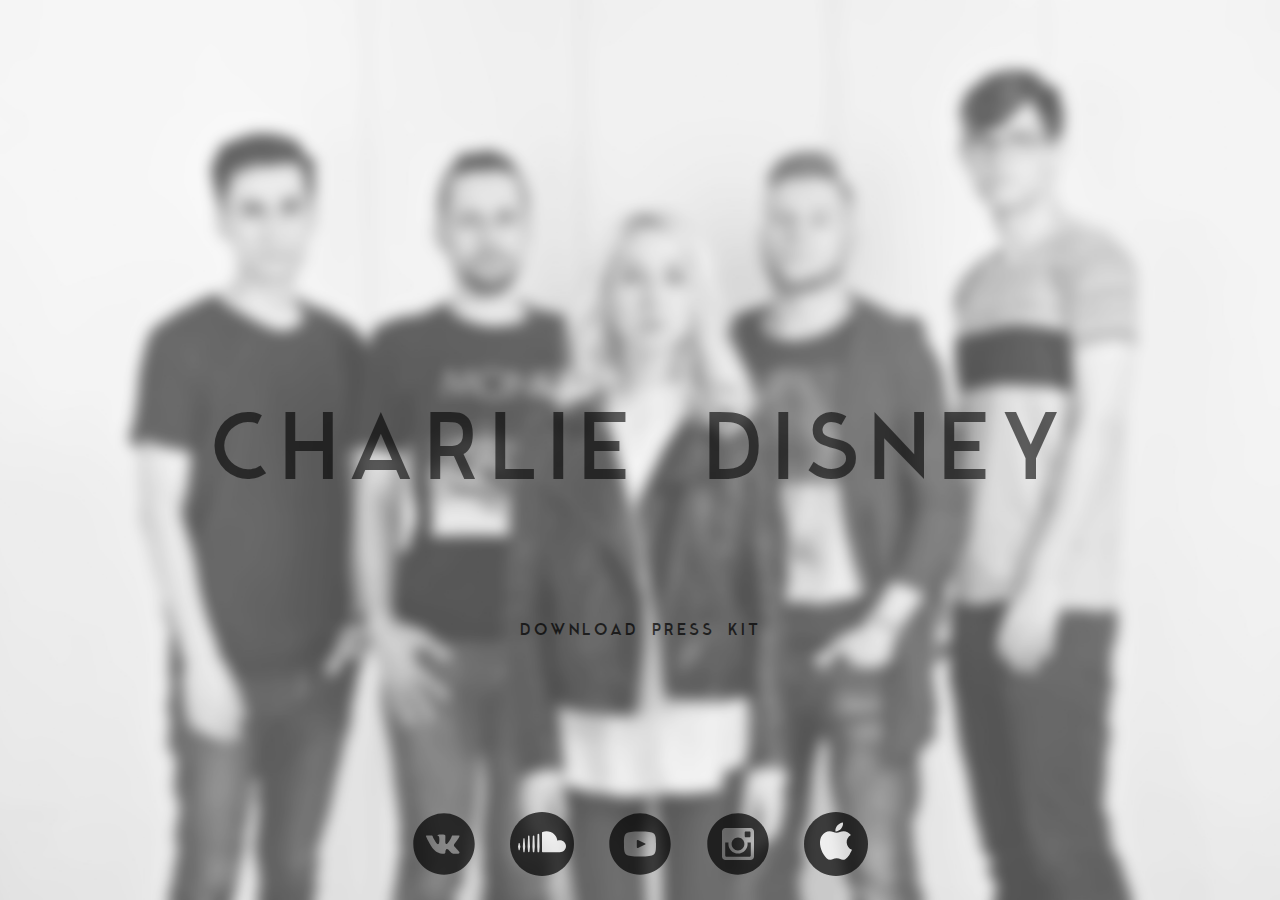
<file: index.html>
<!DOCTYPE html>
<html>
<head>
	<link rel="stylesheet" href="css/index.css">
  <link rel="icon" type="image/png" href="favicon.png">
  <link rel="apple-touch-icon-precomposed" href="favicon.png">
  <title>Charlie Disney</title>
</head>
<body>
  <div class="background">
  </div>
  <div class="under_construction">
    Under construction
  </div>
  <div class="band_name">
    Charlie Disney
  </div>
  <a href="files/press-kit.pdf" class="press_kit">
    Download Press kit
  </a>
  <section class="social_icons">
    <a href="http://vk.com/chardisney">
      <img src="pics/social_icons/vk-with-circle.svg" height="64px">
    </a>
    <a href="http://soundcloud.com/charlie-disney">
      <img src="pics/social_icons/soundcloud-with-circle.svg" height="64px">
    </a>
    <a href="http://www.youtube.com/channel/UCmIrpkVOfvjAj_W5UV_sAzA">
      <img src="pics/social_icons/youtube-with-circle.svg" height="64px">
    </a>
    <a href="http://www.instagram.com/charliedisney/">
      <img src="pics/social_icons/instagram-with-circle.svg" height="64px">
    </a>
    <a href="http://itunes.apple.com/ru/artist/charlie-disney/id942067758">
      <img src="pics/social_icons/apple-with-circle.svg" height="64px">
    </a>
  </section>
</body>
</html>
</file>
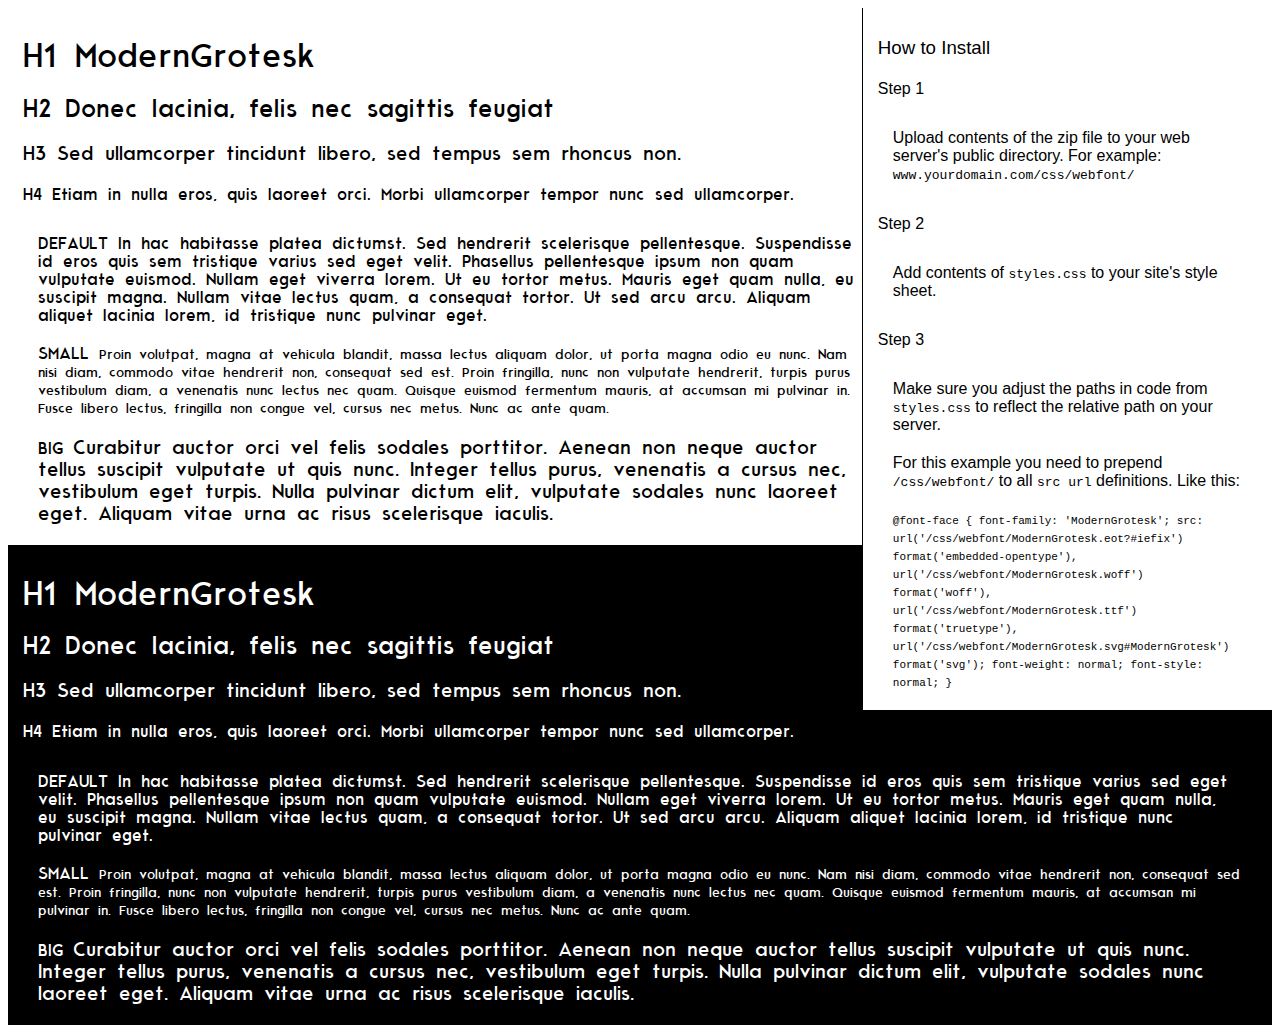
<file: fonts/ModernGrotesk/preview.html>
<!DOCTYPE html>
<html>
<head>
<title>
ModernGrotesk
 - Web font preview
</title>
<style type='text/css'>

@font-face {
  font-family: 'ModernGrotesk';
  src: url('ModernGrotesk.eot?#iefix') format('embedded-opentype'),  url('ModernGrotesk.woff') format('woff'), url('ModernGrotesk.ttf')  format('truetype'), url('ModernGrotesk.svg#ModernGrotesk') format('svg');
  font-weight: normal;
  font-style: normal;
}

body { font-family: 'ModernGrotesk' !important; }
h1, h2, h3, h4 { font-weight: normal; }
.reg { color:black; background:white; }
.inverse { color:white; background:black; }
div { padding: 10px 15px; }
.right { background:white; width:30%; float: right; font-family: sans-serif; border: 1px solid black; border-width: 0 0 1px 1px;}
</style>
</head>
<body>
<div class='right'>
<h3>How to Install</h3>
<h4>Step 1</h4>
<div>
Upload contents of the zip file to your web server's public directory. For example:
<code>www.yourdomain.com/css/webfont/</code>
</div>
<h4>Step 2</h4>
<div>
Add contents of
<code>styles.css</code>
to your site's style sheet.
</div>
<h4>Step 3</h4>
<div>
Make sure you adjust the paths in code from
<code>styles.css</code>
to reflect the relative path on your server.
</div>
<div>
For this example you need to prepend
<code>/css/webfont/</code>
to all
<code>src url</code>
definitions. Like this:
</div>
<div>
<code style='font-size:11px;'>@font-face {
  font-family: 'ModernGrotesk';
  src: url('/css/webfont/ModernGrotesk.eot?#iefix') format('embedded-opentype'),  url('/css/webfont/ModernGrotesk.woff') format('woff'), url('/css/webfont/ModernGrotesk.ttf')  format('truetype'), url('/css/webfont/ModernGrotesk.svg#ModernGrotesk') format('svg');
  font-weight: normal;
  font-style: normal;
}</code>
</div>
</div>
<div class='reg'>
<h1>
H1
ModernGrotesk
</h1>
<h2>
H2
Donec lacinia, felis nec sagittis feugiat
</h2>
<h3>
H3
Sed ullamcorper tincidunt libero, sed tempus sem rhoncus non.
</h3>
<h4>
H4
Etiam in nulla eros, quis laoreet orci. Morbi ullamcorper tempor nunc sed ullamcorper.
</h4>
<div>
DEFAULT
In hac habitasse platea dictumst. Sed hendrerit scelerisque pellentesque. Suspendisse id eros quis sem tristique varius sed eget velit. Phasellus pellentesque ipsum non quam vulputate euismod. Nullam eget viverra lorem. Ut eu tortor metus. Mauris eget quam nulla, eu suscipit magna. Nullam vitae lectus quam, a consequat tortor. Ut sed arcu arcu. Aliquam aliquet lacinia lorem, id tristique nunc pulvinar eget.
</div>
<div>
SMALL
<small>
Proin volutpat, magna at vehicula blandit, massa lectus aliquam dolor, ut porta magna odio eu nunc. Nam nisi diam, commodo vitae hendrerit non, consequat sed est. Proin fringilla, nunc non vulputate hendrerit, turpis purus vestibulum diam, a venenatis nunc lectus nec quam. Quisque euismod fermentum mauris, at accumsan mi pulvinar in. Fusce libero lectus, fringilla non congue vel, cursus nec metus. Nunc ac ante quam.
</small>
</div>
<div>
BIG
<big>
Curabitur auctor orci vel felis sodales porttitor. Aenean non neque auctor tellus suscipit vulputate ut quis nunc. Integer tellus purus, venenatis a cursus nec, vestibulum eget turpis. Nulla pulvinar dictum elit, vulputate sodales nunc laoreet eget. Aliquam vitae urna ac risus scelerisque iaculis.
</big>
</div>

</div>
<div class='inverse'>
<h1>
H1
ModernGrotesk
</h1>
<h2>
H2
Donec lacinia, felis nec sagittis feugiat
</h2>
<h3>
H3
Sed ullamcorper tincidunt libero, sed tempus sem rhoncus non.
</h3>
<h4>
H4
Etiam in nulla eros, quis laoreet orci. Morbi ullamcorper tempor nunc sed ullamcorper.
</h4>
<div>
DEFAULT
In hac habitasse platea dictumst. Sed hendrerit scelerisque pellentesque. Suspendisse id eros quis sem tristique varius sed eget velit. Phasellus pellentesque ipsum non quam vulputate euismod. Nullam eget viverra lorem. Ut eu tortor metus. Mauris eget quam nulla, eu suscipit magna. Nullam vitae lectus quam, a consequat tortor. Ut sed arcu arcu. Aliquam aliquet lacinia lorem, id tristique nunc pulvinar eget.
</div>
<div>
SMALL
<small>
Proin volutpat, magna at vehicula blandit, massa lectus aliquam dolor, ut porta magna odio eu nunc. Nam nisi diam, commodo vitae hendrerit non, consequat sed est. Proin fringilla, nunc non vulputate hendrerit, turpis purus vestibulum diam, a venenatis nunc lectus nec quam. Quisque euismod fermentum mauris, at accumsan mi pulvinar in. Fusce libero lectus, fringilla non congue vel, cursus nec metus. Nunc ac ante quam.
</small>
</div>
<div>
BIG
<big>
Curabitur auctor orci vel felis sodales porttitor. Aenean non neque auctor tellus suscipit vulputate ut quis nunc. Integer tellus purus, venenatis a cursus nec, vestibulum eget turpis. Nulla pulvinar dictum elit, vulputate sodales nunc laoreet eget. Aliquam vitae urna ac risus scelerisque iaculis.
</big>
</div>

</div>
</body>
</html>
</file>
<file: css/index.css>
@font-face {
  font-family: 'ModernGrotesk';
  src:
    url('../fonts/ModernGrotesk/ModernGrotesk.eot?#iefix')        format('embedded-opentype'),
    url('../fonts/ModernGrotesk/ModernGrotesk.woff')              format('woff'),
    url('../fonts/ModernGrotesk/ModernGrotesk.ttf')               format('truetype'),
    url('../fonts/ModernGrotesk/ModernGrotesk.svg#ModernGrotesk') format('svg');
  font-weight: normal;
  font-style: normal;
}

html,
body {
  height: 100%;
  padding: 0;
  margin: 0;
}

.background {
  opacity: 0.7;
  position: absolute;
  height: 100%;
  width: 100%;
  background-repeat: no-repeat;
  background-position: center top;
  background-image: url("../pics/band_blurred.jpg");
  background-size: cover;
}

.band_name,
.press_kit {
  position: absolute;
  width: 100%;

  text-align: center;
  text-transform: uppercase;
  font-family: 'ModernGrotesk', sans-serif;
}

.band_name {
  top: 50%;
  transform: translate(0, -50%);

  opacity: 0.6;

  letter-spacing: 10px;
  font-size: 90px;
}

.press_kit {
  opacity: 0.7;

  color: black;
  top: 70%;
  transform: translate(0, -50%);
  font-size: 16px;
  letter-spacing: 3px;
  text-decoration: none;
}

.under_construction {
  text-transform: uppercase;
  text-align: center;
  visibility: hidden;
}

.social_icons {
  text-align: center;
  width: 100%;
  position: absolute;
  bottom: 20px;
}

.social_icons a {
  display: inline-block;
  margin-right: 30px;
  opacity: 0.7;
}

.social_icons a:last-child {
  margin-right: 0px;
}

.social_icons a:hover {
  opacity: 0.9;
}

.social_icons img {
  display: inline-block;
}
</file>
